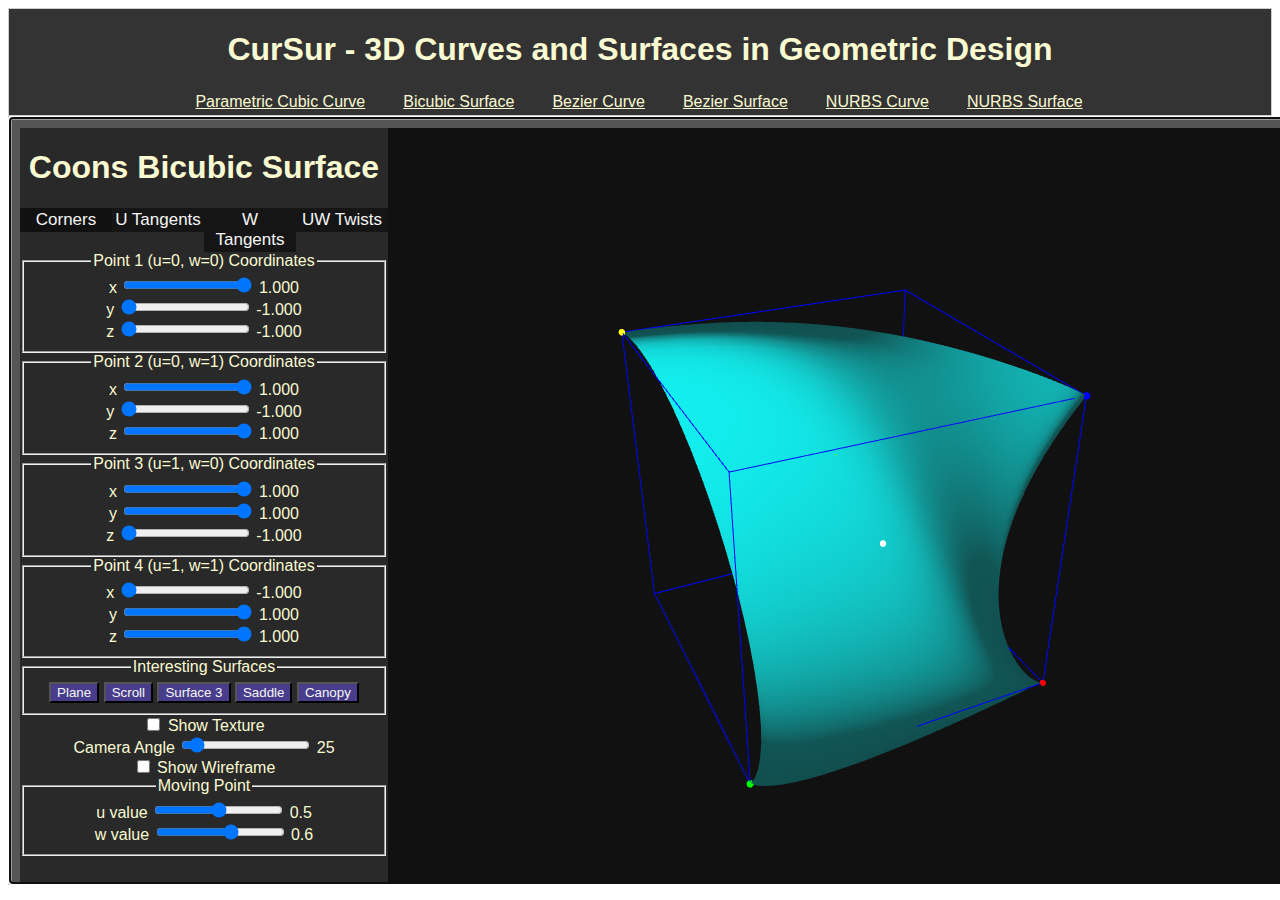
<file: index.html>
<!DOCTYPE html>
<html lang="en">
  <head>
    <meta charset="UTF-8" />
    <meta name="viewport" content="width=device-width, initial-scale=1.0" />
    <link rel="stylesheet" href="css/style.css" />
    <title>Curves and Surfaces</title>
  </head>
  <body>
    <div class="outerContainer">
      <div id="topPanel" class="topContainer">
        <h1>CurSur - 3D Curves and Surfaces in Geometric Design</h1>
        <nav>
          <table class="center">
            <tr>
              <td>
                <a class="leftbtn" id="pcCurve" href="#one"
                  >Parametric Cubic Curve
                </a>
              </td>
              <td>
                <a class="leftbtn" id="pcSurface" href="#two"
                  >Bicubic Surface
                </a>
              </td>
              <td>
                <a class="leftbtn" id="bezCurve" href="#three">Bezier Curve </a>
              </td>
              <td>
                <a class="leftbtn" id="bezSurface" href="#four"
                  >Bezier Surface
                </a>
              </td>
              <td>
                <a class="leftbtn" id="splineCurve" href="#five"
                  >NURBS Curve
                </a>
              </td>
              <td>
                <a class="leftbtn" id="splineSurface" href="#six"
                  >NURBS Surface</a
                >
              </td>
            </tr>
          </table>
        </nav>
      </div>
      <div id="bottomPanel" class="bottomContainer">
        <div class="page" id="one">
          <iframe src="p01CubicCurve/page1.html" name="targetframe"> </iframe>
        </div>

        <div class="page" id="two">
          <iframe src="p02CubicSurface/page2.html" name="targetframe"> </iframe>
        </div>

        <div class="page" id="three">
          <iframe src="p03BezierCurve/page3.html" name="targetframe"> </iframe>
        </div>

        <div class="page" id="four">
          <iframe src="p04BezierSurface/page4.html" name="targetframe"> </iframe>
        </div>

        <div class="page" id="five">
          <iframe src="p05NurbsCurve/page5.html" name="targetframe"> </iframe>
        </div>

        <div class="page" id="six">
          <iframe src="p06NurbsSurface/page6.html" name="targetframe"> </iframe>
        </div>
      </div>
    </div>
    <script src="js/three.min.js"></script>
    <script src="js/script.js"></script>
    <script>
      Array.from(document.querySelectorAll("a")).map((x) =>
        x.addEventListener("click", function (e) {
          Array.from(document.querySelectorAll("a")).map((x) =>
            x.classList.remove("active")
          );
          e.target.classList.add("active");
        })
      );
    </script>
  </body>
</html>
</file>
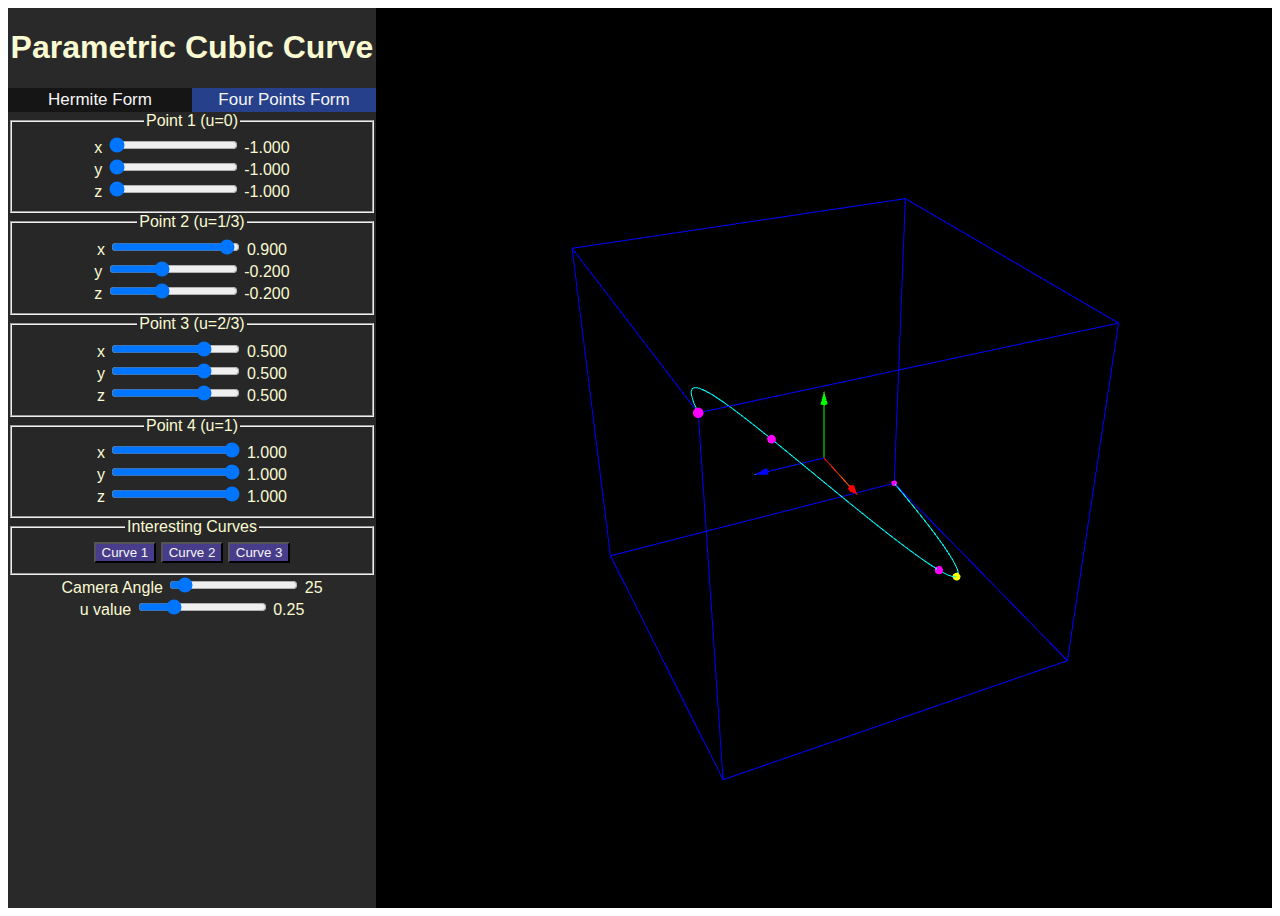
<file: p01CubicCurve/page1.html>
<!DOCTYPE html>
<html lang="en">
  <head>
    <meta charset="UTF-8" />
    <meta name="viewport" content="width=device-width, initial-scale=1.0" />
    <link rel="stylesheet" href="../css/style.css" />
    <title>Document</title>
  </head>
  <body>
    <div class="container">
      <div id="leftPanel">
        <h1>Parametric Cubic Curve</h1>

        <button class="tablink1" onclick="openPage('hermite', this, '#5971AD')">
          Hermite Form
        </button>
        <button
          class="tablink1"
          onclick="openPage('fourPoints', this, '#27408B')"
          id="defaultOpen"
        >
          Four Points Form
        </button>

        <div id="fourPoints" class="tabcontent">
          <fieldset id="point1">
            <legend>Point 1 (u=0)</legend>
            x
            <input
              type="range"
              id="point1x"
              min="-1.00"
              max="1.00"
              step="0.001"
              value="-1.0"
            />
            <output id="opPoint1x">-1.000</output><br />
            y
            <input
              type="range"
              id="point1y"
              min="-1.00"
              max="1.00"
              step="0.001"
              value="-1.0"
            />
            <output id="opPoint1y">-1.000</output><br />
            z
            <input
              type="range"
              id="point1z"
              min="-1.00"
              max="1.00"
              step="0.001"
              value="-1.0"
            />
            <output id="opPoint1z">-1.000</output><br />
          </fieldset>
          <fieldset id="point2">
            <legend>Point 2 (u=1/3)</legend>
            x
            <input
              type="range"
              id="point2x"
              min="-1.00"
              max="1.00"
              step="0.001"
              value="0.9"
            />
            <output id="opPoint2x">0.900</output><br />
            y
            <input
              type="range"
              id="point2y"
              min="-1.00"
              max="1.00"
              step="0.001"
              value="-0.2"
            />
            <output id="opPoint2y">-0.200</output><br />
            z
            <input
              type="range"
              id="point2z"
              min="-1.00"
              max="1.00"
              step="0.001"
              value="-0.2"
            />
            <output id="opPoint2z">-0.200</output><br />
          </fieldset>
          <fieldset id="point3">
            <legend>Point 3 (u=2/3)</legend>
            x
            <input
              type="range"
              id="point3x"
              min="-1.00"
              max="1.00"
              step="0.001"
              value="0.5"
            />
            <output id="opPoint3x">0.500</output><br />
            y
            <input
              type="range"
              id="point3y"
              min="-1.00"
              max="1.00"
              step="0.001"
              value="0.5"
            />
            <output id="opPoint3y">0.500</output><br />
            z
            <input
              type="range"
              id="point3z"
              min="-1.00"
              max="1.00"
              step="0.001"
              value="0.5"
            />
            <output id="opPoint3z">0.500</output><br />
          </fieldset>
          <fieldset id="point4">
            <legend>Point 4 (u=1)</legend>
            x
            <input
              type="range"
              id="point4x"
              min="-1.00"
              max="1.00"
              step="0.001"
              value="1.00"
            />
            <output id="opPoint4x">1.000</output><br />
            y
            <input
              type="range"
              id="point4y"
              min="-1.00"
              max="1.00"
              step="0.001"
              value="1.00"
            />
            <output id="opPoint4y">1.000</output><br />
            z
            <input
              type="range"
              id="point4z"
              min="-1.00"
              max="1.00"
              step="0.001"
              value="1.00"
            />
            <output id="opPoint4z">1.000</output><br />
          </fieldset>
          <fieldset>
            <legend>Interesting Curves</legend>
            <button id="bnFourLine1">Curve 1</button>
            <button id="bnFourLine2">Curve 2</button>
            <button id="bnFourLine3">Curve 3</button>
          </fieldset>
        </div>

        <div id="hermite" class="tabcontent">
          <fieldset id="point1h">
            <legend>Point 1 (u=0)</legend>
            x
            <input
              type="range"
              id="point1xh"
              min="-1.00"
              max="1.00"
              step="0.001"
              value="-1.0"
            />
            <output id="opPoint1xh">-1.000</output><br />
            y
            <input
              type="range"
              id="point1yh"
              min="-1.00"
              max="1.00"
              step="0.001"
              value="-1.0"
            />
            <output id="opPoint1yh">-1.000</output><br />
            z
            <input
              type="range"
              id="point1zh"
              min="-1.00"
              max="1.00"
              step="0.001"
              value="-1.0"
            />
            <output id="opPoint1zh">-1.000</output><br />
          </fieldset>
          <fieldset id="point2h">
            <legend>Point 2 (u=1)</legend>
            x
            <input
              type="range"
              id="point2xh"
              min="-1.00"
              max="1.00"
              step="0.001"
              value="1.0"
            />
            <output id="opPoint2xh">1.000</output><br />
            y
            <input
              type="range"
              id="point2yh"
              min="-1.00"
              max="1.00"
              step="0.001"
              value="1.0"
            />
            <output id="opPoint2yh">1.000</output><br />
            z
            <input
              type="range"
              id="point2zh"
              min="-1.00"
              max="1.00"
              step="0.001"
              value="1.0"
            />
            <output id="opPoint2zh">1.000</output><br />
          </fieldset>
          <fieldset id="point1dh">
            <legend>Point 1 Tangent (u=0)</legend>
            x
            <input
              type="range"
              id="point1dxh"
              min="-10.00"
              max="10.00"
              step="0.01"
              value="0.0"
            />
            <output id="opPoint1dxh">0.00</output><br />
            y
            <input
              type="range"
              id="point1dyh"
              min="-10.00"
              max="10.00"
              step="0.01"
              value="7.5"
            />
            <output id="opPoint1dyh">7.500</output><br />
            z
            <input
              type="range"
              id="point1dzh"
              min="-10.00"
              max="10.00"
              step="0.01"
              value="-0.5"
            />
            <output id="opPoint1dzh">-0.500</output><br />
          </fieldset>
          <fieldset id="point2dh">
            <legend>Point 2 Tangent (u=1)</legend>
            x
            <input
              type="range"
              id="point2dxh"
              min="-10.00"
              max="10.00"
              step="0.01"
              value="0.5"
            />
            <output id="opPoint2dxh">0.500</output><br />
            y
            <input
              type="range"
              id="point2dyh"
              min="-10.00"
              max="10.00"
              step="0.01"
              value="9.5"
            />
            <output id="opPoint2dyh">9.500</output><br />
            z
            <input
              type="range"
              id="point2dzh"
              min="-10.00"
              max="10.00"
              step="0.01"
              value="0.5"
            />
            <output id="opPoint2dzh">0.500</output><br />
          </fieldset>
          <fieldset>
            <legend>Interesting Curves</legend>
            <button id="bnHermiteLine1">Curve 1</button>
            <button id="bnHermiteLine2">Curve 2</button>
            <button id="bnHermiteLine3">Curve 3</button>
            <button id="bnHermiteLine4">Curve 4</button>
          </fieldset>
        </div>

        <form>
          Camera Angle
          <input
            type="range"
            id="cameraAngle"
            min="0.0"
            max="360.0"
            step="1"
            value="25"
          />
          <output id="opCameraAngle">25</output><br />
          u value
          <input
            type="range"
            id="uValue"
            min="0.0"
            max="1.0"
            step="0.01"
            value=".25"
          />
          <output id="opUvalue">0.25</output>
        </form>
      </div>
      <div id="webglOp"></div>
    </div>
    <script src="../js/three.min.js"></script>
    <script src="script1.js"></script>
  </body>
</html>
</file>
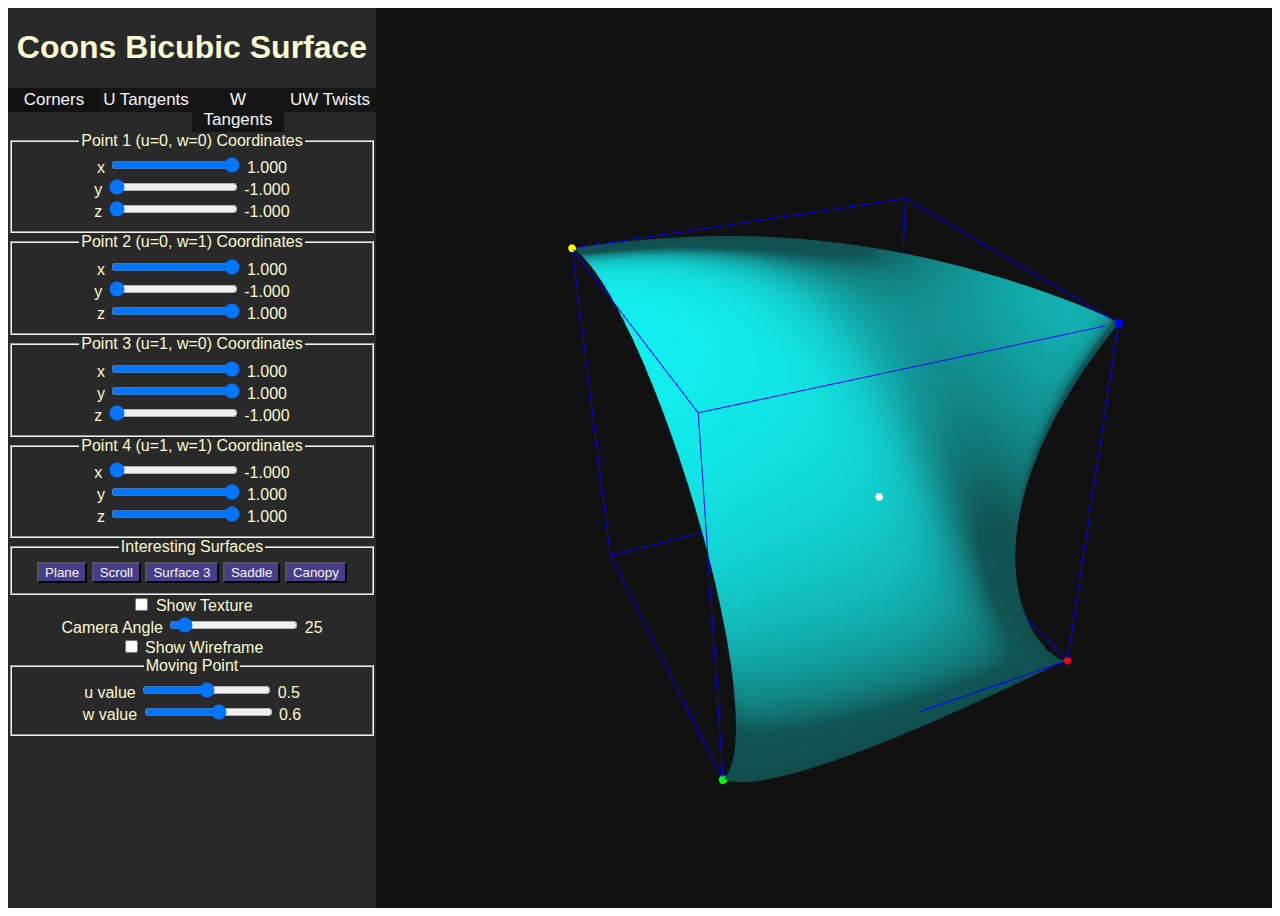
<file: p02CubicSurface/page2.html>
<!DOCTYPE html>
<html lang="en">
  <head>
    <meta charset="UTF-8" />
    <meta name="viewport" content="width=device-width, initial-scale=1.0" />
    <link rel="stylesheet" href="../css/style.css" />
    <title>Document</title>
  </head>
  <body>
    <div class="container">
      <div id="leftPanel">
        <h1>Coons Bicubic Surface</h1>

        <button
          class="tablink2"
          onclick="openPage('corners', this, '#111111')"
          id="defaultOpen"
        >
          Corners
        </button>
        <button
          class="tablink2"
          onclick="openPage('utangents', this, '#222222')"
        >
          U Tangents
        </button>
        <button
          class="tablink2"
          onclick="openPage('wtangents', this, '#333333')"
        >
          W Tangents
        </button>
        <button
          class="tablink2"
          onclick="openPage('uwtwists', this, '#161616')"
        >
          UW Twists
        </button>

        <div id="corners" class="tabcontent">
          <fieldset id="point1" class="pointRed">
            <legend>Point 1 (u=0, w=0) Coordinates</legend>
            x
            <input
              type="range"
              id="point1x"
              min="-1.00"
              max="1.00"
              step="0.001"
              value="1.0"
            />
            <output id="opPoint1x" class="pointRed">1.000</output><br />
            y
            <input
              type="range"
              id="point1y"
              min="-1.00"
              max="1.00"
              step="0.001"
              value="-1.0"
            />
            <output id="opPoint1y" class="pointRed">-1.000</output><br />
            z
            <input
              type="range"
              id="point1z"
              min="-1.00"
              max="1.00"
              step="0.001"
              value="-1.0"
            />
            <output id="opPoint1z" class="pointRed">-1.000</output><br />
          </fieldset>
          <fieldset id="point2" class="pointGreen">
            <legend>Point 2 (u=0, w=1) Coordinates</legend>
            x
            <input
              type="range"
              id="point2x"
              min="-1.00"
              max="1.00"
              step="0.001"
              value="1.0"
            />
            <output id="opPoint2x" class="pointGreen">1.000</output><br />
            y
            <input
              type="range"
              id="point2y"
              min="-1.00"
              max="1.00"
              step="0.001"
              value="-1.0"
            />
            <output id="opPoint2y" class="pointGreen">-1.000</output><br />
            z
            <input
              type="range"
              id="point2z"
              min="-1.00"
              max="1.00"
              step="0.001"
              value="1.0"
            />
            <output id="opPoint2z" class="pointGreen">1.000</output><br />
          </fieldset>
          <fieldset id="point3" class="pointBlue">
            <legend>Point 3 (u=1, w=0) Coordinates</legend>
            x
            <input
              type="range"
              id="point3x"
              min="-1.00"
              max="1.00"
              step="0.001"
              value="1.0"
            />
            <output id="opPoint3x" class="pointBlue">1.000</output><br />
            y
            <input
              type="range"
              id="point3y"
              min="-1.00"
              max="1.00"
              step="0.001"
              value="1.0"
            />
            <output id="opPoint3y" class="pointBlue">1.000</output><br />
            z
            <input
              type="range"
              id="point3z"
              min="-1.00"
              max="1.00"
              step="0.001"
              value="-1.0"
            />
            <output id="opPoint3z" class="pointBlue">-1.000</output><br />
          </fieldset>
          <fieldset id="point4" class="pointYellow">
            <legend>Point 4 (u=1, w=1) Coordinates</legend>
            x
            <input
              type="range"
              id="point4x"
              min="-1.00"
              max="1.00"
              step="0.001"
              value="-1.00"
            />
            <output id="opPoint4x" class="pointYellow">-1.000</output><br />
            y
            <input
              type="range"
              id="point4y"
              min="-1.00"
              max="1.00"
              step="0.001"
              value="1.00"
            />
            <output id="opPoint4y" class="pointYellow">1.000</output><br />
            z
            <input
              type="range"
              id="point4z"
              min="-1.00"
              max="1.00"
              step="0.001"
              value="1.00"
            />
            <output id="opPoint4z" class="pointYellow">1.000</output><br />
          </fieldset>
        </div>

        <div id="utangents" class="tabcontent">
          <fieldset id="point1u" class="pointRed">
            <legend>U Tangent at Point 1 (u=0, w=0)</legend>
            x
            <input
              type="range"
              id="point1ux"
              min="-10.00"
              max="10.00"
              step="0.001"
              value="0.20"
            />
            <output id="opPoint1ux" class="pointRed">0.200</output><br />
            y
            <input
              type="range"
              id="point1uy"
              min="-10.00"
              max="10.00"
              step="0.001"
              value="0.30"
            />
            <output id="opPoint1uy" class="pointRed">0.300</output><br />
            z
            <input
              type="range"
              id="point1uz"
              min="-10.00"
              max="10.00"
              step="0.001"
              value="0.60"
            />
            <output id="opPoint1uz" class="pointRed">0.600</output><br />
          </fieldset>
          <fieldset id="point2u" class="pointGreen">
            <legend>U Tangent at Point 2 (u=0, w=1)</legend>
            x
            <input
              type="range"
              id="point2ux"
              min="-10.00"
              max="10.00"
              step="0.001"
              value="3.0"
            />
            <output id="opPoint2ux" class="pointGreen">3.000</output><br />
            y
            <input
              type="range"
              id="point2uy"
              min="-10.00"
              max="10.00"
              step="0.001"
              value="4.0"
            />
            <output id="opPoint2uy" class="pointGreen">4.000</output><br />
            z
            <input
              type="range"
              id="point2uz"
              min="-10.00"
              max="10.00"
              step="0.001"
              value="0.0"
            />
            <output id="opPoint2uz" class="pointGreen">0.000</output><br />
          </fieldset>
          <fieldset id="point3u" class="pointBlue">
            <legend>U Tangent at Point 3 (u=1, w=0)</legend>
            x
            <input
              type="range"
              id="point3ux"
              min="-10.00"
              max="10.00"
              step="0.01"
              value="0.0"
            />
            <output id="opPoint3ux" class="pointBlue">0.00</output><br />
            y
            <input
              type="range"
              id="point3uy"
              min="-10.00"
              max="10.00"
              step="0.01"
              value="3.0"
            />
            <output id="opPoint3uy" class="pointBlue">3.000</output><br />
            z
            <input
              type="range"
              id="point3uz"
              min="-10.00"
              max="10.00"
              step="0.01"
              value="-2.7"
            />
            <output id="opPoint3uz" class="pointBlue">-2.700</output><br />
          </fieldset>
          <fieldset id="point4u">
            <legend>U Tangent at Point 4 (u=1, w=1)</legend>
            x
            <input
              type="range"
              id="point4ux"
              min="-10.00"
              max="10.00"
              step="0.01"
              value="1.0"
            />
            <output id="opPoint4ux" class="pointYellow">1.000</output><br />
            y
            <input
              type="range"
              id="point4uy"
              min="-10.00"
              max="10.00"
              step="0.01"
              value="1.0"
            />
            <output id="opPoint4uy" class="pointYellow">1.000</output><br />
            z
            <input
              type="range"
              id="point4uz"
              min="-10.00"
              max="10.00"
              step="0.01"
              value="1.0"
            />
            <output id="opPoint4uz" class="pointYellow">1.000</output><br />
          </fieldset>
        </div>

        <div id="wtangents" class="tabcontent">
          <fieldset id="point1w" class="pointRed">
            <legend>W Tangent at Point 1 (u=0, w=0)</legend>
            x
            <input
              type="range"
              id="point1wx"
              min="-10.00"
              max="10.00"
              step="0.001"
              value="-1.0"
            />
            <output id="opPoint1wx" class="pointRed">-1.000</output><br />
            y
            <input
              type="range"
              id="point1wy"
              min="-10.00"
              max="10.00"
              step="0.001"
              value="-1.0"
            />
            <output id="opPoint1wy" class="pointRed">-1.000</output><br />
            z
            <input
              type="range"
              id="point1wz"
              min="-10.00"
              max="10.00"
              step="0.001"
              value="-1.0"
            />
            <output id="opPoint1wz" class="pointRed">-1.000</output><br />
          </fieldset>
          <fieldset id="point2w" class="pointGreen">
            <legend>W Tangent at Point 2 (u=0, w=1)</legend>
            x
            <input
              type="range"
              id="point2wx"
              min="-10.00"
              max="10.00"
              step="0.001"
              value="0.0"
            />
            <output id="opPoint2wx" class="pointGreen">0.000</output><br />
            y
            <input
              type="range"
              id="point2wy"
              min="-10.00"
              max="10.00"
              step="0.001"
              value="1.0"
            />
            <output id="opPoint2wy" class="pointGreen">1.000</output><br />
            z
            <input
              type="range"
              id="point2wz"
              min="-10.00"
              max="10.00"
              step="0.001"
              value="1.0"
            />
            <output id="opPoint2wz" class="pointGreen">1.000</output><br />
          </fieldset>
          <fieldset id="point3w" class="pointBlue">
            <legend>W Tangent at Point 3 (u=1, w=0)</legend>
            x
            <input
              type="range"
              id="point3wx"
              min="-10.00"
              max="10.00"
              step="0.01"
              value="0.5"
            />
            <output id="opPoint3wx" class="pointBlue">0.50</output><br />
            y
            <input
              type="range"
              id="point3wy"
              min="-10.00"
              max="10.00"
              step="0.01"
              value="0.5"
            />
            <output id="opPoint3wy" class="pointBlue">0.500</output><br />
            z
            <input
              type="range"
              id="point3wz"
              min="-10.00"
              max="10.00"
              step="0.01"
              value="0.7"
            />
            <output id="opPoint3wz" class="pointBlue">0.700</output><br />
          </fieldset>
          <fieldset id="point4w">
            <legend>W Tangent at Point 4 (u=1, w=1)</legend>
            x
            <input
              type="range"
              id="point4wx"
              min="-10.00"
              max="10.00"
              step="0.01"
              value="0.0"
            />
            <output id="opPoint4wx" class="pointYellow">0.000</output><br />
            y
            <input
              type="range"
              id="point4wy"
              min="-10.00"
              max="10.00"
              step="0.01"
              value="0.0"
            />
            <output id="opPoint4wy" class="pointYellow">0.000</output><br />
            z
            <input
              type="range"
              id="point4wz"
              min="-10.00"
              max="10.00"
              step="0.01"
              value="5.0"
            />
            <output id="opPoint4wz" class="pointYellow">5.000</output><br />
          </fieldset>
        </div>

        <div id="uwtwists" class="tabcontent">
          <fieldset id="point1uw" class="pointRed">
            <legend>UW Twist at Point 1 (u=0, w=0)</legend>
            x
            <input
              type="range"
              id="point1uwx"
              min="-10.00"
              max="10.00"
              step="0.001"
              value="0.5"
            />
            <output id="opPoint1uwx" class="pointRed">0.500</output><br />
            y
            <input
              type="range"
              id="point1uwy"
              min="-10.00"
              max="10.00"
              step="0.001"
              value="0.0"
            />
            <output id="opPoint1uwy" class="pointRed">0.000</output><br />
            z
            <input
              type="range"
              id="point1uwz"
              min="-10.00"
              max="10.00"
              step="0.001"
              value="0.6"
            />
            <output id="opPoint1uwz" class="pointRed">0.600</output><br />
          </fieldset>
          <fieldset id="point2uw" class="pointGreen">
            <legend>UW Twist at Point 2 (u=0, w=1)</legend>
            x
            <input
              type="range"
              id="point2uwx"
              min="-10.00"
              max="10.00"
              step="0.001"
              value="0.5"
            />
            <output id="opPoint2uwx" class="pointGreen">0.500</output><br />
            y
            <input
              type="range"
              id="point2uwy"
              min="-10.00"
              max="10.00"
              step="0.001"
              value="0.2"
            />
            <output id="opPoint2uwy" class="pointGreen">0.200</output><br />
            z
            <input
              type="range"
              id="point2uwz"
              min="-10.00"
              max="10.00"
              step="0.001"
              value="-0.6"
            />
            <output id="opPoint2uwz" class="pointGreen">-0.600</output><br />
          </fieldset>
          <fieldset id="point3uw" class="pointBlue">
            <legend>UW Twist at Point 3 (u=1, w=0)</legend>
            x
            <input
              type="range"
              id="point3uwx"
              min="-10.00"
              max="10.00"
              step="0.01"
              value="0.0"
            />
            <output id="opPoint3uwx" class="pointBlue">0.000</output><br />
            y
            <input
              type="range"
              id="point3uwy"
              min="-10.00"
              max="10.00"
              step="0.01"
              value="0.0"
            />
            <output id="opPoint3uwy" class="pointBlue">0.000</output><br />
            z
            <input
              type="range"
              id="point3uwz"
              min="-10.00"
              max="10.00"
              step="0.01"
              value="0.0"
            />
            <output id="opPoint3uwz" class="pointBlue">0.000</output><br />
          </fieldset>
          <fieldset id="point4uw">
            <legend>UW Twist at Point 4 (u=1, w=1)</legend>
            x
            <input
              type="range"
              id="point4uwx"
              min="-10.00"
              max="10.00"
              step="0.01"
              value="-0.5"
            />
            <output id="opPoint4uwx" class="pointYellow">-0.500</output><br />
            y
            <input
              type="range"
              id="point4uwy"
              min="-10.00"
              max="10.00"
              step="0.01"
              value="-0.5"
            />
            <output id="opPoint4uwy" class="pointYellow">-0.500</output><br />
            z
            <input
              type="range"
              id="point4uwz"
              min="-10.00"
              max="10.00"
              step="0.01"
              value="-0.6"
            />
            <output id="opPoint4uwz" class="pointYellow">-0.600</output><br />
          </fieldset>
        </div>
        <fieldset>
          <legend>Interesting Surfaces</legend>
          <button id="bnSurface1">Plane</button>
          <button id="bnSurface2">Scroll</button>
          <button id="bnSurface3">Surface 3</button>
          <button id="bnSurface4">Saddle</button>
          <button id="bnSurface5">Canopy</button>
        </fieldset>

        <input type="checkbox" id="showTexture" /> Show Texture<br />
        <div id="selImg">
          <form>
            <input
              type="file"
              id="image-input"
              accept="image/jpeg, image/png, image/jpg"
            />
            <br />
            <div>
              <canvas id="canvasImage" width="50" height="50" highlightthickness="0">
                Your browser does not support canvas
              </canvas>
            </div>
            <br />
          </form>
        </div>

        <form>
          Camera Angle
          <input
            type="range"
            id="cameraAngle"
            min="0.0"
            max="360.0"
            step="1"
            value="25"
          />
          <output id="opCameraAngle">25</output><br />
          <input type="checkbox" id="wireframe" /> Show Wireframe<br />
          <fieldset>
            <legend>Moving Point</legend>
            u value
            <input
              type="range"
              id="uValue"
              min="0.0"
              max="1.0"
              step="0.001"
              value=".5"
            />
            <output id="opUvalue">0.5</output><br />
            w value
            <input
              type="range"
              id="wValue"
              min="0.0"
              max="1.0"
              step="0.001"
              value=".6"
            />
            <output id="opWvalue">0.6</output>
          </fieldset>
        </form>
      </div>
      <div id="webglOp"></div>
    </div>
    <script src="../js/three.min.js"></script>
    <script src="script2.js"></script>
  </body>
</html>
</file>
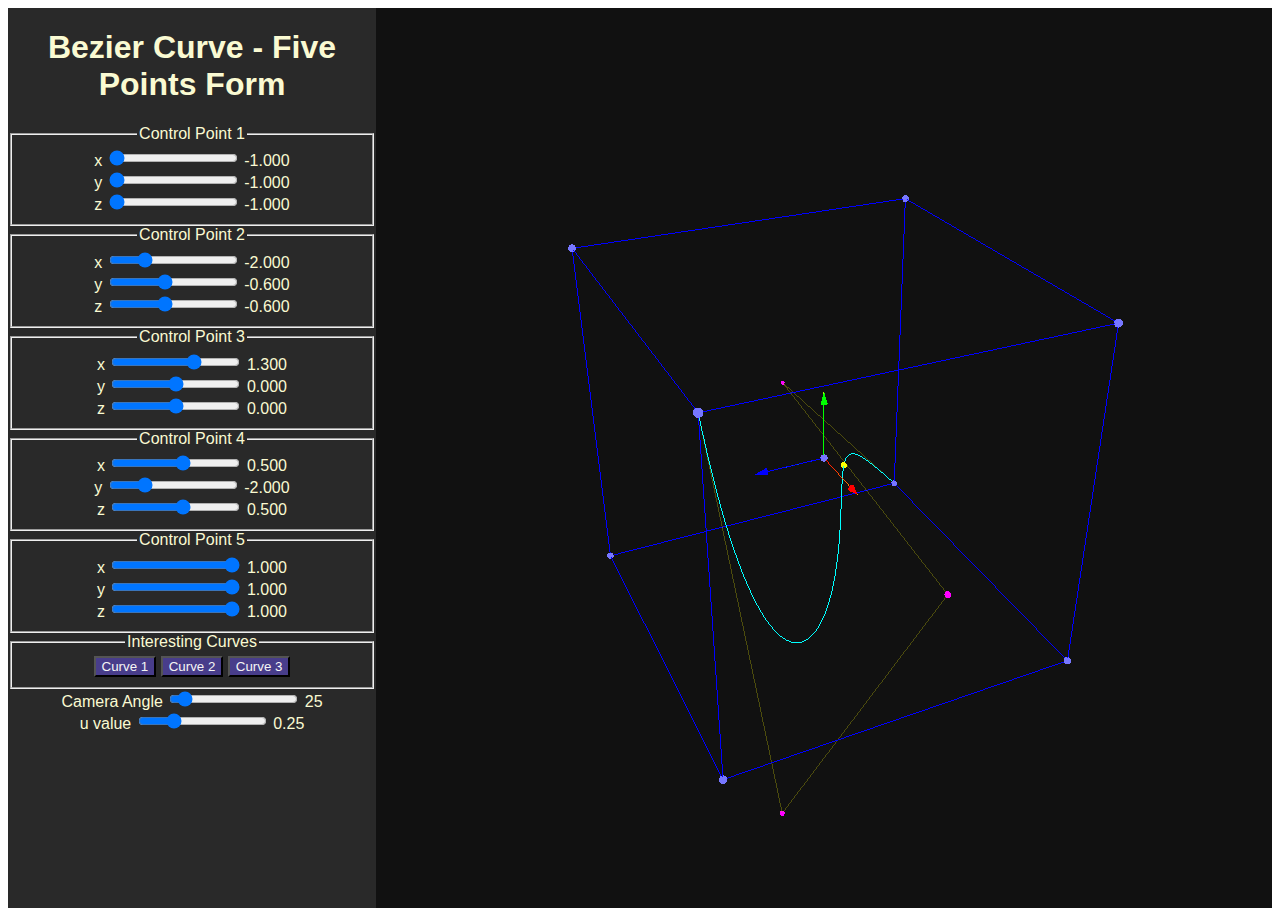
<file: p03BezierCurve/page3.html>
<!DOCTYPE html>
<html lang="en">
  <head>
    <meta charset="UTF-8" />
    <meta name="viewport" content="width=device-width, initial-scale=1.0" />
    <link rel="stylesheet" href="../css/style.css" />
    <title>Document</title>
  </head>
  <body>
    <div class="container">
      <div id="leftPanel">
        <h1>Bezier Curve - Five Points Form</h1>
        <div id="fivePoints">
          <fieldset id="point1">
            <legend>Control Point 1</legend>
            x
            <input
              type="range"
              id="point1x"
              min="-1.00"
              max="1.00"
              step="0.001"
              value="-1.0"
            />
            <output id="opPoint1x">-1.000</output><br />
            y
            <input
              type="range"
              id="point1y"
              min="-1.00"
              max="1.00"
              step="0.001"
              value="-1.0"
            />
            <output id="opPoint1y">-1.000</output><br />
            z
            <input
              type="range"
              id="point1z"
              min="-1.00"
              max="1.00"
              step="0.001"
              value="-1.0"
            />
            <output id="opPoint1z">-1.000</output><br />
          </fieldset>
          <fieldset id="point2">
            <legend>Control Point 2</legend>
            x
            <input
              type="range"
              id="point2x"
              min="-4.00"
              max="4.00"
              step="0.001"
              value="-2.0"
            />
            <output id="opPoint2x">-2.000</output><br />
            y
            <input
              type="range"
              id="point2y"
              min="-4.00"
              max="4.00"
              step="0.001"
              value="-0.6"
            />
            <output id="opPoint2y">-0.600</output><br />
            z
            <input
              type="range"
              id="point2z"
              min="-4.00"
              max="4.00"
              step="0.001"
              value="-0.6"
            />
            <output id="opPoint2z">-0.600</output><br />
          </fieldset>
          <fieldset id="point3">
            <legend>Control Point 3</legend>
            x
            <input
              type="range"
              id="point3x"
              min="-4.00"
              max="4.00"
              step="0.01"
              value="1.3"
            />
            <output id="opPoint3x">1.300</output><br />
            y
            <input
              type="range"
              id="point3y"
              min="-4.00"
              max="4.00"
              step="0.01"
              value="0.0"
            />
            <output id="opPoint3y">0.000</output><br />
            z
            <input
              type="range"
              id="point3z"
              min="-4.00"
              max="4.00"
              step="0.01"
              value="0.0"
            />
            <output id="opPoint3z">0.000</output><br />
          </fieldset>
          <fieldset id="point4">
            <legend>Control Point 4</legend>
            x
            <input
              type="range"
              id="point4x"
              min="-4.00"
              max="4.00"
              step="0.01"
              value="0.5"
            />
            <output id="opPoint4x">0.500</output><br />
            y
            <input
              type="range"
              id="point4y"
              min="-4.00"
              max="4.00"
              step="0.01"
              value="-2.0"
            />
            <output id="opPoint4y">-2.000</output><br />
            z
            <input
              type="range"
              id="point4z"
              min="-4.00"
              max="4.00"
              step="0.01"
              value="0.5"
            />
            <output id="opPoint4z">0.500</output><br />
          </fieldset>
          <fieldset id="point5">
            <legend>Control Point 5</legend>
            x
            <input
              type="range"
              id="point5x"
              min="-1.00"
              max="1.00"
              step="0.01"
              value="1.0"
            />
            <output id="opPoint5x">1.000</output><br />
            y
            <input
              type="range"
              id="point5y"
              min="-1.00"
              max="1.00"
              step="0.01"
              value="1.0"
            />
            <output id="opPoint5y">1.000</output><br />
            z
            <input
              type="range"
              id="point5z"
              min="-1.00"
              max="1.00"
              step="0.01"
              value="1.0"
            />
            <output id="opPoint5z">1.000</output><br />
          </fieldset>
        </div>

        <fieldset>
          <legend>Interesting Curves</legend>
          <button id="bnBezCurve1">Curve 1</button>
          <button id="bnBezCurve2">Curve 2</button>
          <button id="bnBezCurve3">Curve 3</button>
        </fieldset>

        <form>
          Camera Angle
          <input
            type="range"
            id="cameraAngle"
            min="0.0"
            max="360.0"
            step="1"
            value="25"
          />
          <output id="opCameraAngle">25</output><br />
          u value
          <input
            type="range"
            id="uValue"
            min="0.0"
            max="1.0"
            step="0.01"
            value=".25"
          />
          <output id="opUvalue">0.25</output>
        </form>
      </div>
      <div id="webglOp"></div>
    </div>
    <script src="../js/three.min.js"></script>
    <script src="script3.js"></script>
  </body>
</html>
</file>
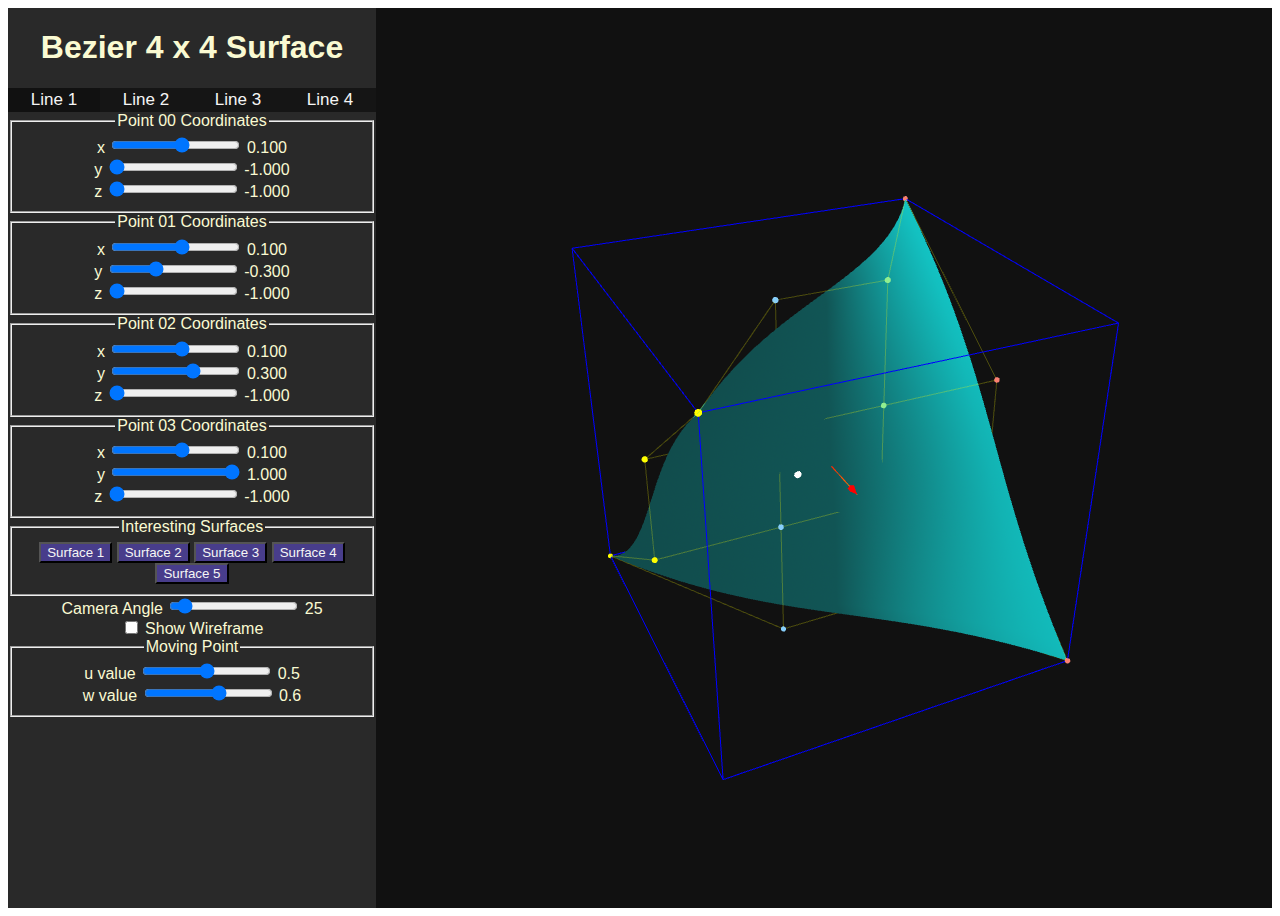
<file: p04BezierSurface/page4.html>
<!DOCTYPE html>
<html lang="en">
  <head>
    <meta charset="UTF-8" />
    <meta name="viewport" content="width=device-width, initial-scale=1.0" />
    <link rel="stylesheet" href="../css/style.css" />
    <title>Document</title>
  </head>
  <body>
    <div class="container">
      <div id="leftPanel">
        <h1>Bezier 4 x 4 Surface</h1>

        <button
          class="tablink2"
          onclick="openPage('line1', this, '#111111')"
          id="defaultOpen"
        >
          Line 1
        </button>
        <button class="tablink2" onclick="openPage('line2', this, '#222222')">
          Line 2
        </button>
        <button class="tablink2" onclick="openPage('line3', this, '#333333')">
          Line 3
        </button>
        <button class="tablink2" onclick="openPage('line4', this, '#161616')">
          Line 4
        </button>

        <div id="line1" class="tabcontent">
          <fieldset id="point00" class="pointRed">
            <legend class="pointRed">Point 00 Coordinates</legend>
            x
            <input
              type="range"
              id="point00x"
              min="-1.00"
              max="1.00"
              step="0.001"
              value="0.1"
            />
            <output id="opPoint00x" class="pointRed">0.100</output><br />
            y
            <input
              type="range"
              id="point00y"
              min="-1.00"
              max="1.00"
              step="0.001"
              value="-1.0"
            />
            <output id="opPoint00y" class="pointRed">-1.000</output><br />
            z
            <input
              type="range"
              id="point00z"
              min="-1.00"
              max="1.00"
              step="0.001"
              value="-1.0"
            />
            <output id="opPoint00z" class="pointRed">-1.000</output><br />
          </fieldset>
          <fieldset id="point01" class="pointRed">
            <legend class="pointRed">Point 01 Coordinates</legend>
            x
            <input
              type="range"
              id="point01x"
              min="-1.00"
              max="1.00"
              step="0.001"
              value="0.1"
            />
            <output id="opPoint01x" class="pointRed">0.100</output><br />
            y
            <input
              type="range"
              id="point01y"
              min="-1.00"
              max="1.00"
              step="0.001"
              value="-0.3"
            />
            <output id="opPoint01y" class="pointRed">-0.300</output><br />
            z
            <input
              type="range"
              id="point01z"
              min="-1.00"
              max="1.00"
              step="0.001"
              value="-1.0"
            />
            <output id="opPoint01z" class="pointRed">-1.000</output><br />
          </fieldset>
          <fieldset id="point02" class="pointRed">
            <legend class="pointRed">Point 02 Coordinates</legend>
            x
            <input
              type="range"
              id="point02x"
              min="-1.00"
              max="1.00"
              step="0.001"
              value="0.1"
            />
            <output id="opPoint02x" class="pointRed">0.100</output><br />
            y
            <input
              type="range"
              id="point02y"
              min="-1.00"
              max="1.00"
              step="0.001"
              value="0.3"
            />
            <output id="opPoint02y" class="pointRed">0.300</output><br />
            z
            <input
              type="range"
              id="point02z"
              min="-1.00"
              max="1.00"
              step="0.001"
              value="-1.0"
            />
            <output id="opPoint02z" class="pointRed">-1.000</output><br />
          </fieldset>
          <fieldset id="point03" class="pointRed">
            <legend class="pointRed">Point 03 Coordinates</legend>
            x
            <input
              type="range"
              id="point03x"
              min="-1.00"
              max="1.00"
              step="0.001"
              value="0.10"
            />
            <output id="opPoint03x" class="pointRed">0.100</output><br />
            y
            <input
              type="range"
              id="point03y"
              min="-1.00"
              max="1.00"
              step="0.001"
              value="1.00"
            />
            <output id="opPoint03y" class="pointRed">1.000</output><br />
            z
            <input
              type="range"
              id="point03z"
              min="-1.00"
              max="1.00"
              step="0.001"
              value="-1.00"
            />
            <output id="opPoint03z" class="pointRed">-1.000</output><br />
          </fieldset>
        </div>

        <div id="line2" class="tabcontent">
          <fieldset id="point10" class="pointGreen">
            <legend class="pointGreen">Point 10 Coordinates</legend>
            x
            <input
              type="range"
              id="point10x"
              min="-1.00"
              max="1.00"
              step="0.001"
              value="0.1"
            />
            <output id="opPoint10x" class="pointGreen">0.100</output><br />
            y
            <input
              type="range"
              id="point10y"
              min="-1.00"
              max="1.00"
              step="0.001"
              value="-1.0"
            />
            <output id="opPoint10y" class="pointGreen">-1.000</output><br />
            z
            <input
              type="range"
              id="point10z"
              min="-1.00"
              max="1.00"
              step="0.001"
              value="-0.3"
            />
            <output id="opPoint10z" class="pointGreen">-0.300</output><br />
          </fieldset>
          <fieldset id="point11" class="pointGreen">
            <legend class="pointGreen">Point 11 Coordinates</legend>
            x
            <input
              type="range"
              id="point11x"
              min="-3.00"
              max="3.00"
              step="0.001"
              value="0.1"
            />
            <output id="opPoint11x" class="pointGreen">0.100</output><br />
            y
            <input
              type="range"
              id="point11y"
              min="-3.00"
              max="3.00"
              step="0.001"
              value="-0.3"
            />
            <output id="opPoint11y" class="pointGreen">-0.300</output><br />
            z
            <input
              type="range"
              id="point11z"
              min="-3.00"
              max="3.00"
              step="0.001"
              value="-0.3"
            />
            <output id="opPoint11z" class="pointGreen">-0.300</output><br />
          </fieldset>
          <fieldset id="point12" class="pointGreen">
            <legend class="pointGreen">Point 12 Coordinates</legend>
            x
            <input
              type="range"
              id="point12x"
              min="-3.00"
              max="3.00"
              step="0.001"
              value="0.1"
            />
            <output id="opPoint12x" class="pointGreen">0.100</output><br />
            y
            <input
              type="range"
              id="point12y"
              min="-3.00"
              max="3.00"
              step="0.001"
              value="0.3"
            />
            <output id="opPoint12y" class="pointGreen">0.300</output><br />
            z
            <input
              type="range"
              id="point12z"
              min="-3.00"
              max="3.00"
              step="0.001"
              value="-0.30"
            />
            <output id="opPoint12z" class="pointGreen">-0.300</output><br />
          </fieldset>
          <fieldset id="point13" class="pointGreen">
            <legend class="pointGreen">Point 13 Coordinates</legend>
            x
            <input
              type="range"
              id="point13x"
              min="-1.00"
              max="1.00"
              step="0.001"
              value="0.10"
            />
            <output id="opPoint13x" class="pointGreen">0.100</output><br />
            y
            <input
              type="range"
              id="point13y"
              min="-1.00"
              max="1.00"
              step="0.001"
              value="1.00"
            />
            <output id="opPoint13y" class="pointGreen">1.000</output><br />
            z
            <input
              type="range"
              id="point13z"
              min="-1.00"
              max="1.00"
              step="0.001"
              value="-0.30"
            />
            <output id="opPoint13z" class="pointGreen">-0.300</output><br />
          </fieldset>
        </div>

        <div id="line3" class="tabcontent">
          <fieldset id="point20" class="pointBlue">
            <legend class="pointBlue">Point 20 Coordinates</legend>
            x
            <input
              type="range"
              id="point20x"
              min="-1.00"
              max="1.00"
              step="0.001"
              value="0.1"
            />
            <output id="opPoint20x" class="pointBlue">0.100</output><br />
            y
            <input
              type="range"
              id="point20y"
              min="-1.00"
              max="1.00"
              step="0.001"
              value="-1.0"
            />
            <output id="opPoint20y" class="pointBlue">-1.000</output><br />
            z
            <input
              type="range"
              id="point20z"
              min="-1.00"
              max="1.00"
              step="0.001"
              value="0.3"
            />
            <output id="opPoint20z" class="pointBlue">0.300</output><br />
          </fieldset>
          <fieldset id="point21" class="pointBlue">
            <legend class="pointBlue">Point 21 Coordinates</legend>
            x
            <input
              type="range"
              id="point21x"
              min="-3.00"
              max="3.00"
              step="0.001"
              value="0.1"
            />
            <output id="opPoint21x" class="pointBlue">0.100</output><br />
            y
            <input
              type="range"
              id="point21y"
              min="-3.00"
              max="3.00"
              step="0.001"
              value="-0.3"
            />
            <output id="opPoint21y" class="pointBlue">-0.300</output><br />
            z
            <input
              type="range"
              id="point21z"
              min="-3.00"
              max="3.00"
              step="0.001"
              value="0.3"
            />
            <output id="opPoint21z" class="pointBlue">0.300</output><br />
          </fieldset>
          <fieldset id="point22" class="pointBlue">
            <legend class="pointBlue">Point 22 Coordinates</legend>
            x
            <input
              type="range"
              id="point22x"
              min="-3.00"
              max="3.00"
              step="0.001"
              value="0.1"
            />
            <output id="opPoint22x" class="pointBlue">0.100</output><br />
            y
            <input
              type="range"
              id="point22y"
              min="-3.00"
              max="3.00"
              step="0.001"
              value="0.3"
            />
            <output id="opPoint22y" class="pointBlue">0.300</output><br />
            z
            <input
              type="range"
              id="point22z"
              min="-3.00"
              max="3.00"
              step="0.001"
              value="0.3"
            />
            <output id="opPoint22z" class="pointBlue">0.300</output><br />
          </fieldset>
          <fieldset id="point23" class="pointBlue">
            <legend class="pointBlue">Point 23 Coordinates</legend>
            x
            <input
              type="range"
              id="point23x"
              min="-1.00"
              max="1.00"
              step="0.001"
              value="0.10"
            />
            <output id="opPoint23x" class="pointBlue">0.100</output><br />
            y
            <input
              type="range"
              id="point23y"
              min="-1.00"
              max="1.00"
              step="0.001"
              value="1.00"
            />
            <output id="opPoint23y" class="pointBlue">1.000</output><br />
            z
            <input
              type="range"
              id="point23z"
              min="-1.00"
              max="1.00"
              step="0.001"
              value="0.30"
            />
            <output id="opPoint23z" class="pointBlue">0.300</output><br />
          </fieldset>
        </div>

        <div id="line4" class="tabcontent">
          <fieldset id="point30" class="pointYellow">
            <legend class="pointYellow">Point 30 Coordinates</legend>
            x
            <input
              type="range"
              id="point30x"
              min="-1.00"
              max="1.00"
              step="0.001"
              value="0.1"
            />
            <output id="opPoint30x" class="pointYellow">0.100</output><br />
            y
            <input
              type="range"
              id="point30y"
              min="-1.00"
              max="1.00"
              step="0.001"
              value="-1.0"
            />
            <output id="opPoint30y" class="pointYellow">-1.000</output><br />
            z
            <input
              type="range"
              id="point30z"
              min="-1.00"
              max="1.00"
              step="0.001"
              value="1.0"
            />
            <output id="opPoint30z" class="pointYellow">1.000</output><br />
          </fieldset>
          <fieldset id="point31" class="pointYellow">
            <legend class="pointYellow">Point 31 Coordinates</legend>
            x
            <input
              type="range"
              id="point31x"
              min="-1.00"
              max="1.00"
              step="0.001"
              value="0.1"
            />
            <output id="opPoint31x" class="pointYellow">0.100</output><br />
            y
            <input
              type="range"
              id="point31y"
              min="-1.00"
              max="1.00"
              step="0.001"
              value="-0.3"
            />
            <output id="opPoint31y" class="pointYellow">-0.300</output><br />
            z
            <input
              type="range"
              id="point31z"
              min="-1.00"
              max="1.00"
              step="0.001"
              value="1.0"
            />
            <output id="opPoint31z" class="pointYellow">1.000</output><br />
          </fieldset>
          <fieldset id="point32" class="pointYellow">
            <legend class="pointYellow">Point 32 Coordinates</legend>
            x
            <input
              type="range"
              id="point32x"
              min="-1.00"
              max="1.00"
              step="0.001"
              value="0.1"
            />
            <output id="opPoint32x" class="pointYellow">0.100</output><br />
            y
            <input
              type="range"
              id="point32y"
              min="-1.00"
              max="1.00"
              step="0.001"
              value="0.3"
            />
            <output id="opPoint32y" class="pointYellow">0.300</output><br />
            z
            <input
              type="range"
              id="point32z"
              min="-1.00"
              max="1.00"
              step="0.001"
              value="1.0"
            />
            <output id="opPoint32z" class="pointYellow">1.000</output><br />
          </fieldset>
          <fieldset id="point33" class="pointYellow">
            <legend class="pointYellow">Point 33 Coordinates</legend>
            x
            <input
              type="range"
              id="point33x"
              min="-1.00"
              max="1.00"
              step="0.001"
              value="0.10"
            />
            <output id="opPoint33x" class="pointYellow">0.100</output><br />
            y
            <input
              type="range"
              id="point33y"
              min="-1.00"
              max="1.00"
              step="0.001"
              value="1.00"
            />
            <output id="opPoint33y" class="pointYellow">1.000</output><br />
            z
            <input
              type="range"
              id="point33z"
              min="-1.00"
              max="1.00"
              step="0.001"
              value="1.00"
            />
            <output id="opPoint33z" class="pointYellow">1.000</output><br />
          </fieldset>
        </div>

        <fieldset>
          <legend>Interesting Surfaces</legend>
          <button id="bnSurface1">Surface 1</button>
          <button id="bnSurface2">Surface 2</button>
          <button id="bnSurface3">Surface 3</button>
          <button id="bnSurface4">Surface 4</button>
          <button id="bnSurface5">Surface 5</button>
        </fieldset>

        <form>
          Camera Angle
          <input
            type="range"
            id="cameraAngle"
            min="0.0"
            max="360.0"
            step="1"
            value="25"
          />
          <output id="opCameraAngle">25</output><br />
          <input type="checkbox" id="wireframe" /> Show Wireframe<br />
          <fieldset>
            <legend>Moving Point</legend>
            u value
            <input
              type="range"
              id="uValue"
              min="0.0"
              max="1.0"
              step="0.001"
              value=".5"
            />
            <output id="opUvalue">0.5</output><br />
            w value
            <input
              type="range"
              id="wValue"
              min="0.0"
              max="1.0"
              step="0.001"
              value=".6"
            />
            <output id="opWvalue">0.6</output>
          </fieldset>
        </form>
      </div>
      <div id="webglOp"></div>
    </div>

    <script src="../js/three.min.js"></script>
    <script src="script4.js"></script>
  </body>
</html>
</file>
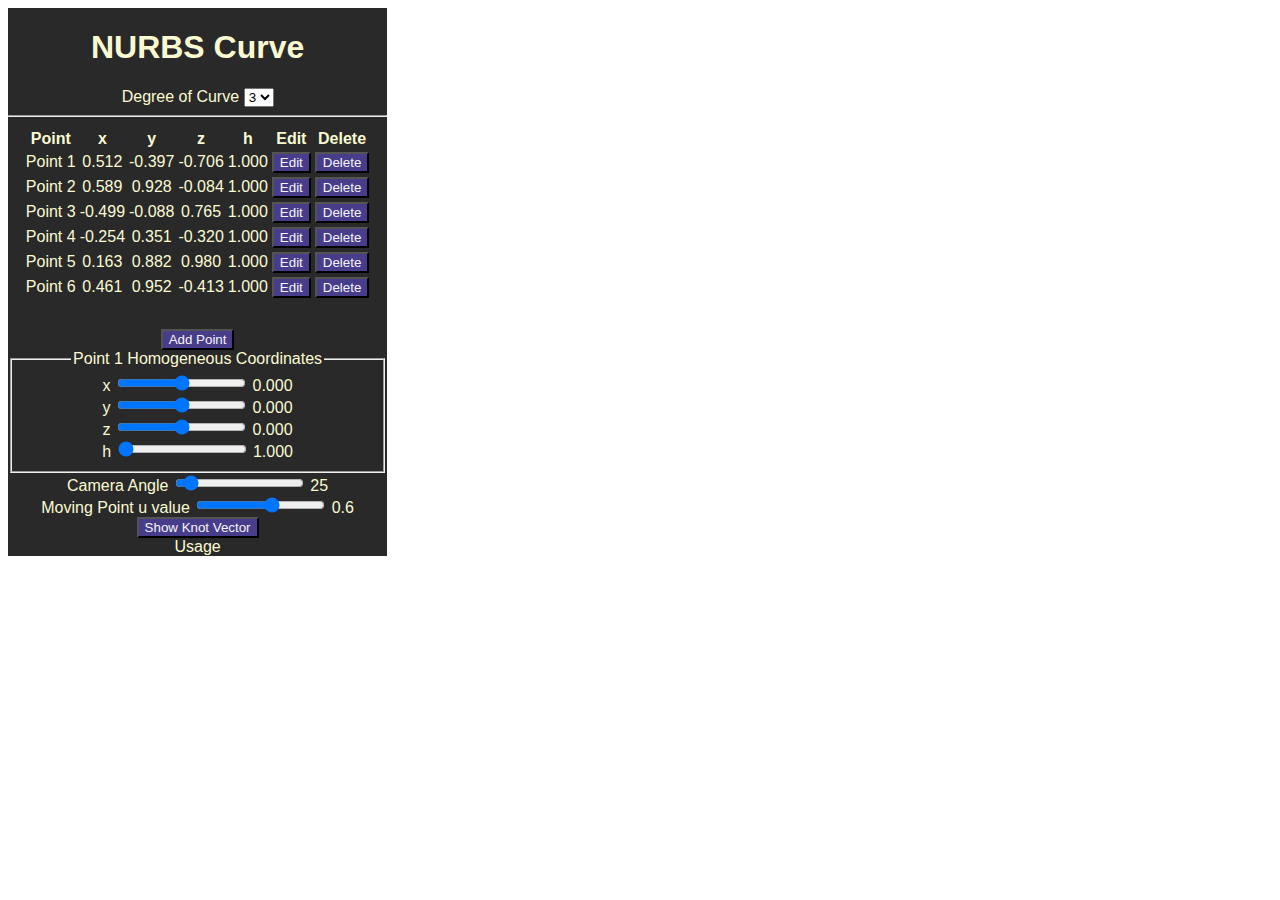
<file: p05NurbsCurve/page5.html>
<!DOCTYPE html>
<html lang="en">
  <head>
    <meta charset="UTF-8" />
    <meta name="viewport" content="width=device-width, initial-scale=1.0" />
    <link rel="stylesheet" href="../css/style.css" />
    <title>Document</title>
  </head>
  <body>
    <div class="container">
      <div id="leftPanel">
        <h1>NURBS Curve</h1>
        Degree of Curve
        <select id="degree" class="deg">
          <option class="deg" value="1">1</option>
          <option class="deg" value="2">2</option>
          <option class="deg" value="3" selected>3</option>
          <option class="deg" value="4">4</option>
          <option class="deg" value="5">5</option>
        </select>
        <hr />

        <table id="tablePoints">
          <tbody id="tablePointsBody"></tbody>
        </table>
        <button id="addRow">Add Point</button>

        <fieldset id="pointData">
          <legend id="pointLegend">Point 1 Homogeneous Coordinates</legend>
          x
          <input
            type="range"
            id="pointx"
            min="-1.00"
            max="1.00"
            step="0.001"
            value="0.00"
          />
          <output id="opPointx">0.000</output><br />
          y
          <input
            type="range"
            id="pointy"
            min="-1.00"
            max="1.00"
            step="0.001"
            value="0.00"
          />
          <output id="opPointy">0.000</output><br />
          z
          <input
            type="range"
            id="pointz"
            min="-1.00"
            max="1.00"
            step="0.001"
            value="0.00"
          />
          <output id="opPointz">0.000</output><br />
          h
          <input
            type="range"
            id="pointw"
            min="1.00"
            max="10.00"
            step="0.01"
            value="1.00"
          />
          <output id="opPointw">1.000</output><br />
        </fieldset>

        <form>
          Camera Angle
          <input
            type="range"
            id="cameraAngle"
            min="0.0"
            max="360.0"
            step="1"
            value="25"
          />
          <output id="opCameraAngle">25</output><br />
          Moving Point u value
          <input
            type="range"
            id="uValue"
            min="0.0"
            max="1.0"
            step="0.001"
            value=".6"
          />
          <output id="opUvalue">0.6</output><br />
        </form>

        <button id="knot">Show Knot Vector</button>

        <div class="tooltip">
          Usage
          <span class="tooltiptext"
            >Select the Degree of the NURBS Curve. To add a new Point, click on
            the Add Point button; this adds a Point at the end of the table.
            Edit it by clicking on the Edit button. To delete a point, click on
            the Delete button corresponding to that Point. Rotate the Camera by
            using the Camera Angle slider. Modify the moving parameter point by
            using the u value slider. You can also view the Knot Vector.
          </span>
        </div>
      </div>
      <div id="webglOp"></div>
    </div>
    <script src="../js/three.min.js"></script>
    <script src="../js/nurbsHelper.js"></script>
    <script src="script5.js"></script>
  </body>
</html>
</file>
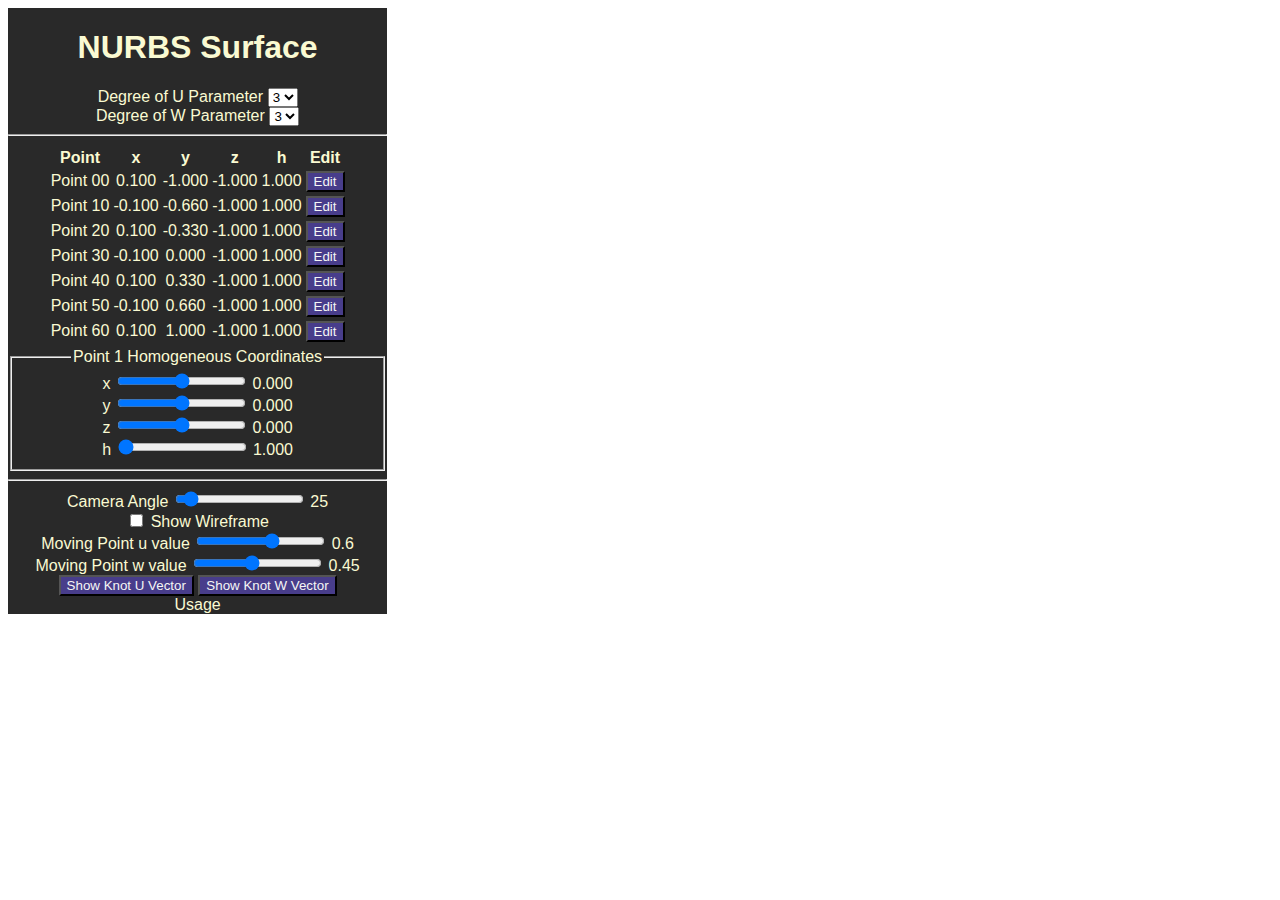
<file: p06NurbsSurface/page6.html>
<!DOCTYPE html>
<html lang="en">
  <head>
    <meta charset="UTF-8" />
    <meta name="viewport" content="width=device-width, initial-scale=1.0" />
    <link rel="stylesheet" href="../css/style.css" />
    <title>Document</title>
  </head>
  <body>
    <div class="container">
      <div id="leftPanel">
        <h1>NURBS Surface</h1>
        Degree of U Parameter
        <select id="udegree" class="deg">
          <option class="deg" value="1">1</option>
          <option class="deg" value="2">2</option>
          <option class="deg" value="3" selected>3</option>
          <option class="deg" value="4">4</option>
          <option class="deg" value="5">5</option>
        </select>
        <br />
        Degree of W Parameter
        <select id="wdegree" class="deg">
          <option class="deg" value="1">1</option>
          <option class="deg" value="2">2</option>
          <option class="deg" value="3" selected>3</option>
          <option class="deg" value="4">4</option>
          <option class="deg" value="5">5</option>
        </select>

        <hr />

        <table id="tablePoints">
          <tbody id="tablePointsBody"></tbody>
        </table>

        <fieldset id="pointData">
          <legend id="pointLegend">Point 1 Homogeneous Coordinates</legend>
          x
          <input
            type="range"
            id="pointx"
            min="-1.00"
            max="1.00"
            step="0.001"
            value="0.00"
          />
          <output id="opPointx">0.000</output><br />
          y
          <input
            type="range"
            id="pointy"
            min="-1.00"
            max="1.00"
            step="0.001"
            value="0.00"
          />
          <output id="opPointy">0.000</output><br />
          z
          <input
            type="range"
            id="pointz"
            min="-1.00"
            max="1.00"
            step="0.001"
            value="0.00"
          />
          <output id="opPointz">0.000</output><br />
          h
          <input
            type="range"
            id="pointw"
            min="1.00"
            max="10.00"
            step="0.01"
            value="1.00"
          />
          <output id="opPointw">1.000</output><br />
        </fieldset>

        <hr />
        <form>
          Camera Angle
          <input
            type="range"
            id="cameraAngle"
            min="0.0"
            max="360.0"
            step="1"
            value="25"
          />
          <output id="opCameraAngle">25</output><br />
          <input type="checkbox" id="wireframe" /> Show Wireframe<br />
          Moving Point u value
          <input
            type="range"
            id="uValue"
            min="0.0"
            max="1.0"
            step="0.001"
            value=".6"
          />
          <output id="opUvalue">0.6</output><br />
          Moving Point w value
          <input
            type="range"
            id="wValue"
            min="0.0"
            max="1.0"
            step="0.001"
            value=".45"
          />
          <output id="opWvalue">0.45</output><br />
        </form>

        <button id="knotU">Show Knot U Vector</button>
        <button id="knotW">Show Knot W Vector</button>

        <div class="tooltip">
          Usage
          <span class="tooltiptext"
            >Select the U, W Degrees of the NURBS Surface. Edit a point by
            clicking on the Edit button. Rotate the Camera by using the Camera
            Angle slider. Modify the moving parameters point by using the u and
            w value sliders. You can also view the Knot Vectors.
          </span>
        </div>
      </div>
      <div id="webglOp"></div>
    </div>
    <script src="../js/three.min.js"></script>
    <script src="../js/nurbsHelper.js"></script>
    <script src="script6.js"></script>
  </body>
</html>
</file>
<file: css/style.css>
.outerContainer {
  display: grid;
}

#topPanel {
  background: #333333;
  min-height: 50px;
}

* {
  font-family: Verdana, Geneva, Tahoma, sans-serif;
  color: lightgoldenrodyellow;
  text-align: center;
}

#bottomPanel {
  background: #666666;
  height: calc(100vh - 135px);
}

.outerContainer > div {
  border: 1px #ccc solid;
  padding: 1px;
}

.leftbtn {
  padding: 6px 18px 6px 16px;
  margin-top: 0.25cm;
  margin-bottom: 0.25cm;
  color: lightgoldenrodyellow;
}

.center {
  margin-left: auto;
  margin-right: auto;
}

.blue {
  background: blue;
}

.magenta {
  background: magenta;
}

iframe {
  width: 100%;
  height: calc(100vh - 135px);
}

.page {
  width: 100%;
  height: calc(100vh - 135px);
  position: absolute;
  overflow-y: auto;
  z-index: 0;
  background-color: #555555;
  padding: 0em;
}

.page:target {
  z-index: 1;
}

.container {
  display: grid;
  grid-template-columns: 3fr 7fr;
}

#leftPanel {
  background: #292929;
}

.tablink1 {
  background-color: #151515;
  color: whitesmoke;
  float: left;
  border: none;
  outline: none;
  cursor: pointer;
  padding: 2px 2px;
  font-size: 17px;
  width: 50%;
}

.tablink2 {
  background-color: #151515;
  color: whitesmoke;
  float: left;
  border: none;
  outline: none;
  cursor: pointer;
  padding: 2px 2px;
  font-size: 17px;
  width: 25%;
}

#fourPoints {
  background-color: #272727;
}

#hermite {
  background-color: #222222;
}

button {
  background-color: #050505;
  color: whitesmoke;
}

.deg {
  color: black;
}

table {
  margin-left: auto;
  margin-right: auto;
}

.selected {
  background-color: darkred;
  color: #ffffff;
}

button {
  background-color: darkslateblue;
  color: whitesmoke;
}

#pointData,
#pointLegend,
#pointx,
#pointy,
#pointz,
#pointw,
#opPointx,
#opPointy,
#opPointz,
#opPointw {
  color: lightgoldenrodyellow;
}

.tooltip .tooltiptext {
  visibility: hidden;
  width: 400px;
  background-color: rgb(233, 202, 202);
  color: rgb(18, 7, 56);
  text-align: center;
  border-radius: 6px;
  padding: 5px 0;

  /* Position the tooltip */
  position: absolute;
  z-index: 1;
}

.tooltip:hover .tooltiptext {
  visibility: visible;
}

#tablePointsBody {
  height: 200px;
  overflow-y: scroll;
  display: block;
}
</file>
